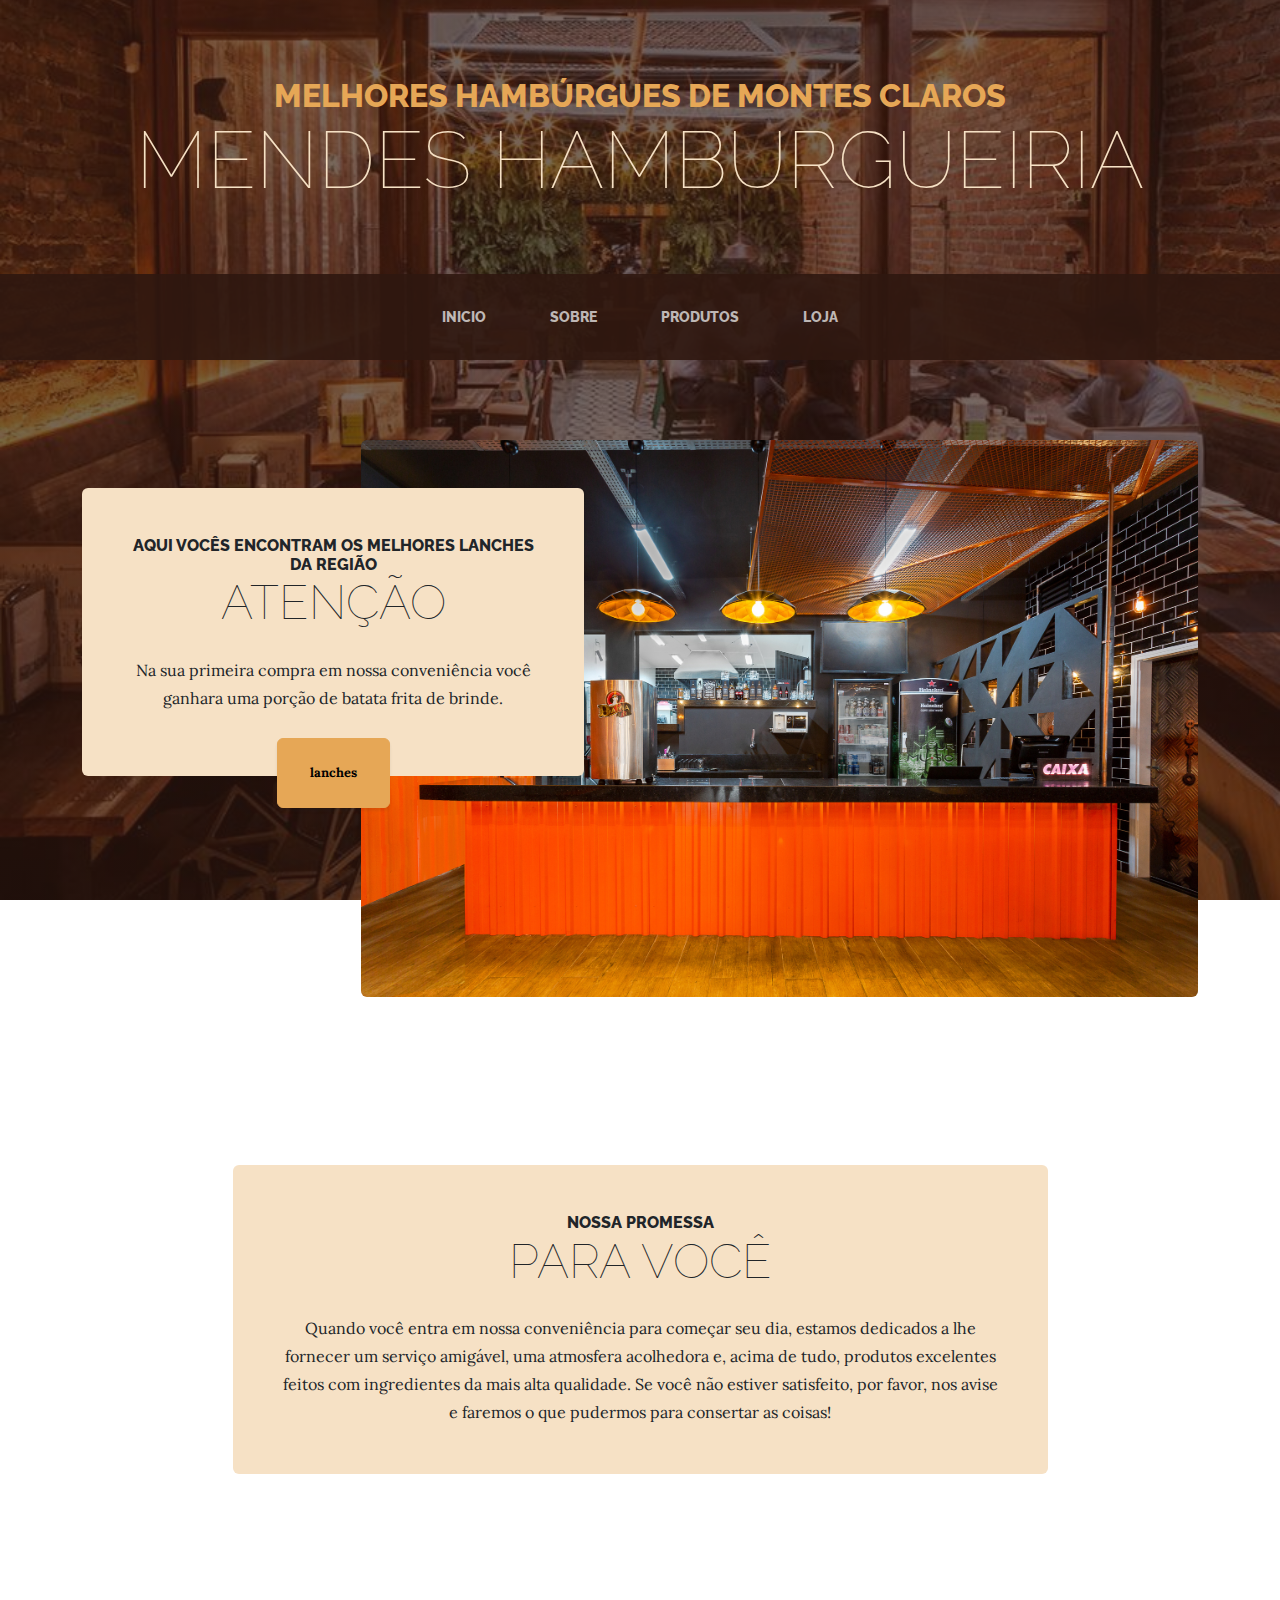
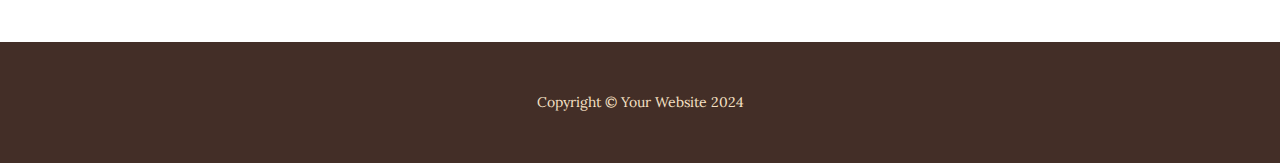
<file: index.html>
<!DOCTYPE html>
<html lang="pt-br">
    <head>
        <meta charset="utf-8" />
        <meta name="viewport" content="width=device-width, initial-scale=1, shrink-to-fit=no" />
        <meta name="description" content="A melhor hmburgueiria de Montes Claros,aqui você encontra lanches artesanais,gourmet,vegano e varios outros." />
        <meta name="author" content="Charlen Douglas Carvalho MENDES" />
        <title>Business Casual - Start Bootstrap Theme</title>
        <link rel="icon" type="image/x-icon" href="assets/favicon.ico" />
        <!-- Google fonts-->
        <link href="https://fonts.googleapis.com/css?family=Raleway:100,100i,200,200i,300,300i,400,400i,500,500i,600,600i,700,700i,800,800i,900,900i" rel="stylesheet" />
        <link href="https://fonts.googleapis.com/css?family=Lora:400,400i,700,700i" rel="stylesheet" />
        <!-- Core theme CSS (includes Bootstrap)-->
        <link href="css/styles.css" rel="stylesheet" />
    </head>
    <body>
        <header>
            <h1 class="site-heading text-center text-faded d-none d-lg-block">
                <span class="site-heading-upper text-primary mb-3">melhores hambúrgues de montes claros</span>
                <span class="site-heading-lower">mendes hamburgueiria </span>
            </h1>
        </header>
        <!-- Navigation-->
        <nav class="navbar navbar-expand-lg navbar-dark py-lg-4" id="mainNav">
            <div class="container">
                <a class="navbar-brand text-uppercase fw-bold d-lg-none" href="index.html">mendes hamburgueiria</a>
                <button class="navbar-toggler" type="button" data-bs-toggle="collapse" data-bs-target="#navbarSupportedContent" aria-controls="navbarSupportedContent" aria-expanded="false" aria-label="Toggle navigation"><span class="navbar-toggler-icon"></span></button>
                <div class="collapse navbar-collapse" id="navbarSupportedContent">
                    <ul class="navbar-nav mx-auto">
                        <li class="nav-item px-lg-4"><a class="nav-link text-uppercase" href="index.html">inicio</a></li>
                        <li class="nav-item px-lg-4"><a class="nav-link text-uppercase" href="about.html">sobre</a></li>
                        <li class="nav-item px-lg-4"><a class="nav-link text-uppercase" href="products.html">Produtos</a></li>
                        <li class="nav-item px-lg-4"><a class="nav-link text-uppercase" href="store.html">loja</a></li>
                    </ul>
                </div>
            </div>
        </nav>
        <section class="page-section clearfix">
            <div class="container">
                <div class="intro">
                    <img class="intro-img img-fluid mb-3 mb-lg-0 rounded" src="assets/img/index.jpg"alt=..." />
                    <div class="intro-text left-0 text-center bg-faded p-5 rounded">
                        <h2 class="section-heading mb-4">
                            <span class="section-heading-upper">aqui vocês encontram os melhores lanches da região</span>
                            <span class="section-heading-lower">ATENÇÃO</span>
                        </h2>
                        <p class="mb-3">Na sua primeira compra em nossa conveniência você ganhara uma porção de batata frita de brinde.  </p>
                        <div class="intro-button mx-auto"><a class="btn btn-primary btn-xl" href="/products.html">lanches</a></div>
                    </div>
                </div>
            </div>
        </section>
        <section class="page-section cta">
            <div class="container">
                <div class="row">
                    <div class="col-xl-9 mx-auto">
                        <div class="cta-inner bg-faded text-center rounded">
                            <h2 class="section-heading mb-4">
                                <span class="section-heading-upper">Nossa promessa </span>
                                <span class="section-heading-lower">Para você</span>
                            </h2>
                            <p class="mb-0">Quando você entra em nossa conveniência para começar seu dia, estamos dedicados a lhe fornecer um serviço amigável, uma atmosfera acolhedora e, acima de tudo, produtos excelentes feitos com ingredientes da mais alta qualidade. Se você não estiver satisfeito, por favor, nos avise e faremos o que pudermos para consertar as coisas!</p>
                        </div>
                    </div>
                </div>
            </div>
        </section>
        <footer class="footer text-faded text-center py-5">
            <div class="container"><p class="m-0 small">Copyright &copy; Your Website 2024</p></div>
        </footer>
        <!-- Bootstrap core JS-->
        <script src="https://cdn.jsdelivr.net/npm/bootstrap@5.2.3/dist/js/bootstrap.bundle.min.js"></script>
        <!-- Core theme JS-->
        <script src="js/scripts.js"></script>
    </body>
</html>
</file>
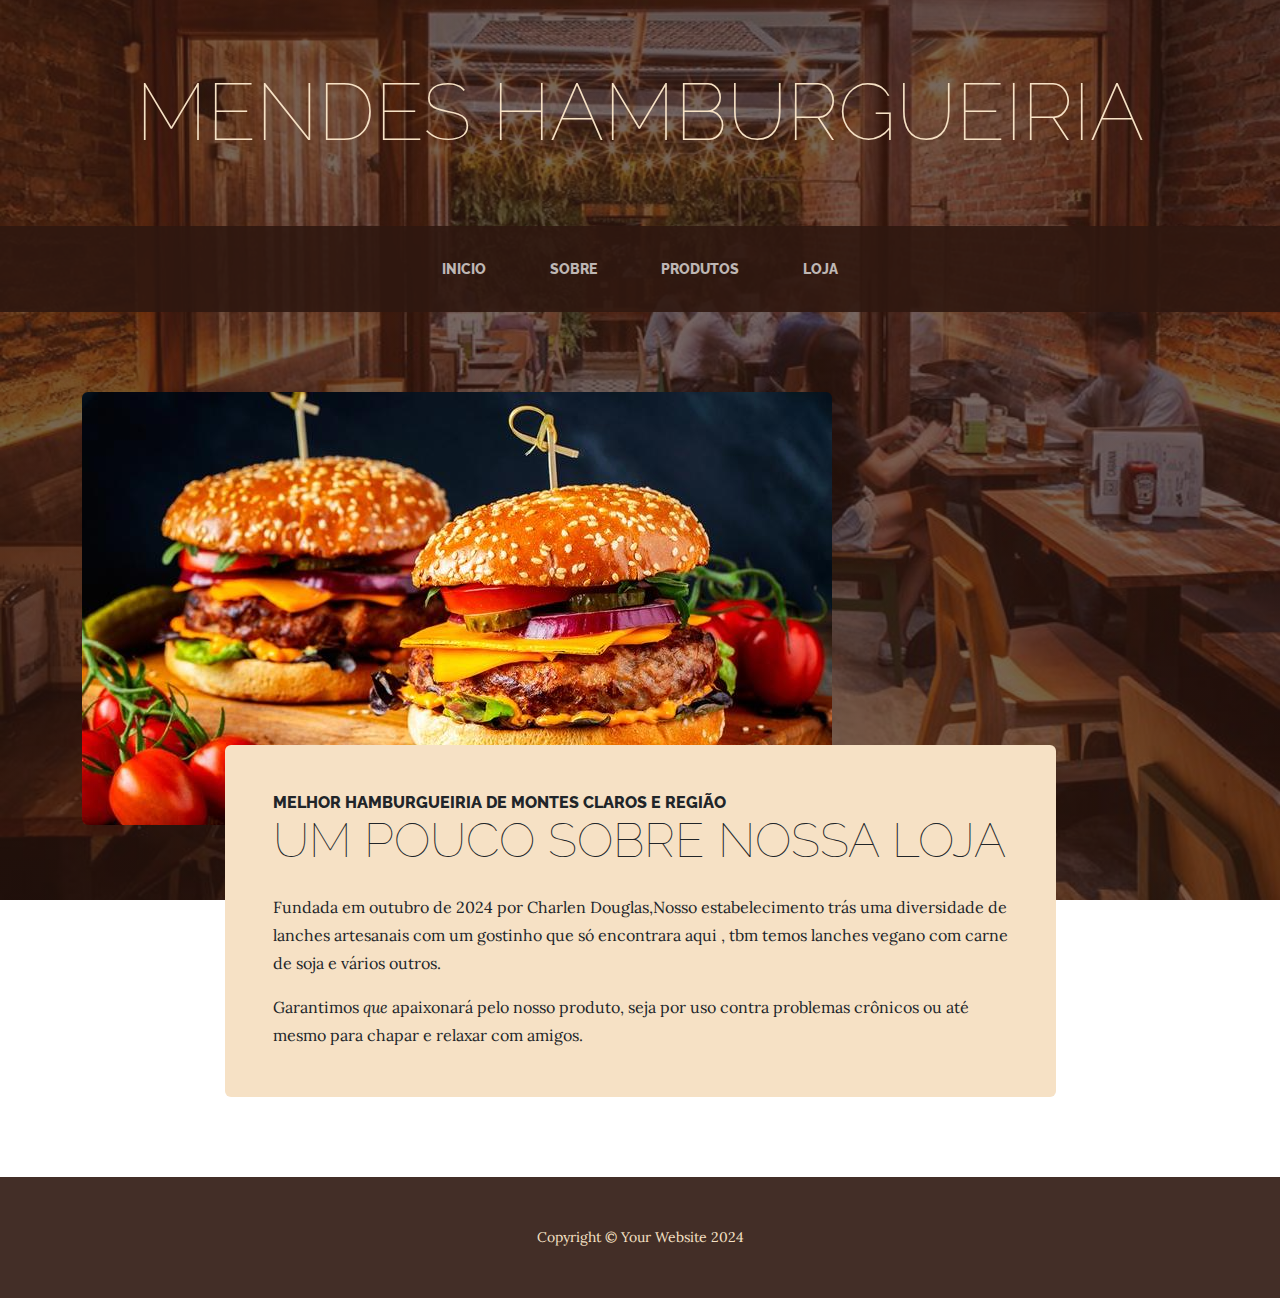
<file: about.html>
<!DOCTYPE html>
<html lang="en">
    <head>
        <meta charset="utf-8" />
        <meta name="viewport" content="width=device-width, initial-scale=1, shrink-to-fit=no" />
        <meta name="description" content="A melhor hmburgueiria de Montes Claros,aqui você encontra lanches artesanais,gourmet,vegano e varios outros." />
        <meta name="author" content="Charlen douglas Carvalho Mendes" />
        <title>SOBRE</title>
        <link rel="icon" type="image/x-icon" href="assets/favicon.ico" />
        <!-- Google fonts-->
        <link href="https://fonts.googleapis.com/css?family=Raleway:100,100i,200,200i,300,300i,400,400i,500,500i,600,600i,700,700i,800,800i,900,900i" rel="stylesheet" />
        <link href="https://fonts.googleapis.com/css?family=Lora:400,400i,700,700i" rel="stylesheet" />
        <!-- Core theme CSS (includes Bootstrap)-->
        <link href="css/styles.css" rel="stylesheet" />
    </head>
    <body>
        <header>
            <h1 class="site-heading text-center text-faded d-none d-lg-block">
                <span class="site-heading-upper text-primary mb-3"></span>
                <span class="site-heading-lower">MENDES HAMBURGUEIRIA</span>
            </h1>
        </header>
        <!-- Navigation-->
        <nav class="navbar navbar-expand-lg navbar-dark py-lg-4" id="mainNav">
            <div class="container">
                <a class="navbar-brand text-uppercase fw-bold d-lg-none" href="index.html">SOBRE</a>
                <button class="navbar-toggler" type="button" data-bs-toggle="collapse" data-bs-target="#navbarSupportedContent" aria-controls="navbarSupportedContent" aria-expanded="false" aria-label="Toggle navigation"><span class="navbar-toggler-icon"></span></button>
                <div class="collapse navbar-collapse" id="navbarSupportedContent">
                    <ul class="navbar-nav mx-auto">
                        <li class="nav-item px-lg-4"><a class="nav-link text-uppercase" href="index.html">INICIO</a></li>
                        <li class="nav-item px-lg-4"><a class="nav-link text-uppercase" href="about.html">SOBRE</a></li>
                        <li class="nav-item px-lg-4"><a class="nav-link text-uppercase" href="products.html">PRODUTOS</a></li>
                        <li class="nav-item px-lg-4"><a class="nav-link text-uppercase" href="store.html">LOJA</a></li>
                    </ul>
                </div>
            </div>
        </nav>
        <section class="page-section about-heading">
            <div class="container">
                <img class="img-fluid rounded about-heading-img mb-3 mb-lg-0" src="assets/img/sobre.jpg" alt="..." />
                <div class="about-heading-content">
                    <div class="row">
                        <div class="col-xl-9 col-lg-10 mx-auto">
                            <div class="bg-faded rounded p-5">
                                <h2 class="section-heading mb-4">
                                    <span class="section-heading-upper">melhor hamburgueiria de montes claros e região</span>
                                    <span class="section-heading-lower">um pouco sobre nossa loja</span>
                                </h2>
                                <p>Fundada em outubro de 2024 por Charlen Douglas,Nosso estabelecimento trás uma diversidade de lanches artesanais com um gostinho que só encontrara aqui , tbm temos lanches vegano com carne de soja e vários outros.</p>
                                <p class="mb-0">
                                    Garantimos
                                    <em>que</em>
                                    apaixonará pelo nosso produto, seja por uso contra problemas crônicos ou até mesmo para chapar e relaxar com amigos.
                                </p>
                            </div>
                        </div>
                    </div>
                </div>
            </div>
        </section>
        <footer class="footer text-faded text-center py-5">
            <div class="container"><p class="m-0 small">Copyright &copy; Your Website 2024</p></div>
        </footer>
        <!-- Bootstrap core JS-->
        <script src="https://cdn.jsdelivr.net/npm/bootstrap@5.2.3/dist/js/bootstrap.bundle.min.js"></script>
        <!-- Core theme JS-->
        <script src="js/scripts.js"></script>
    </body>
</html>
</file>
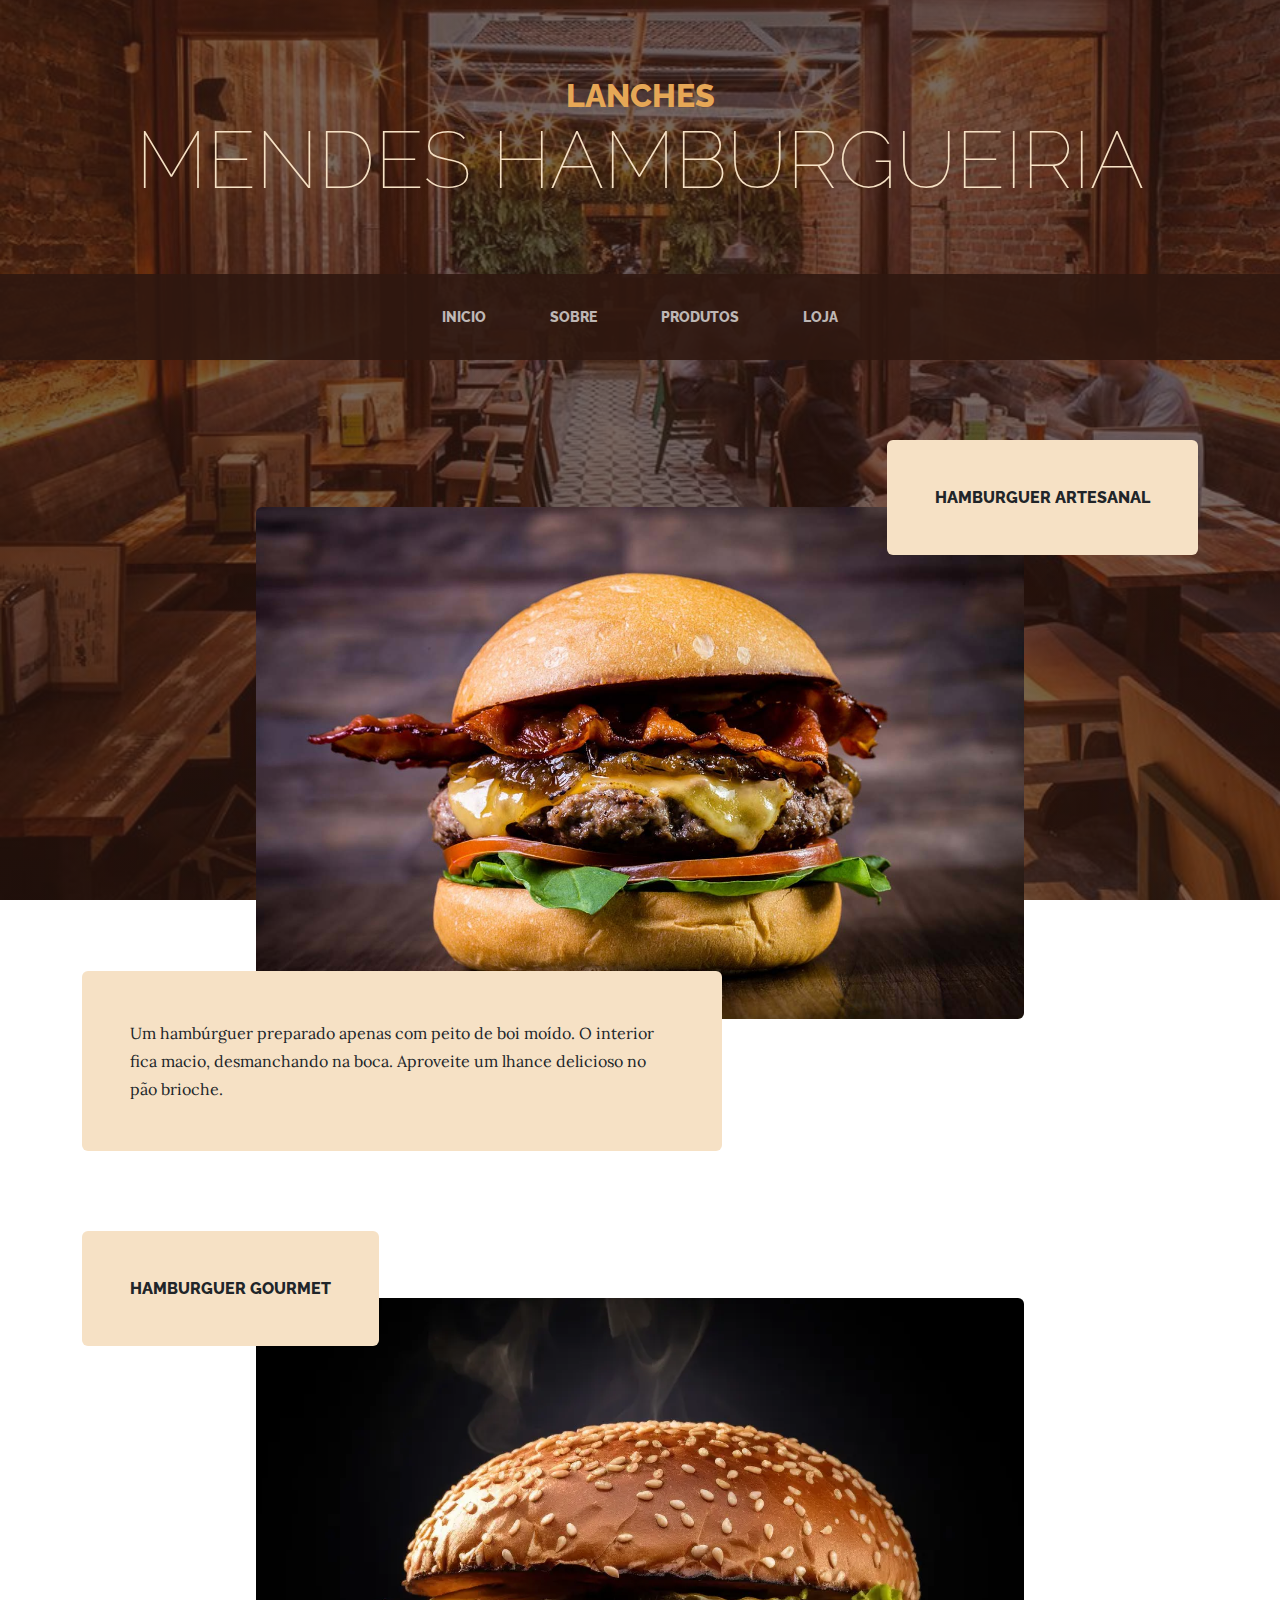
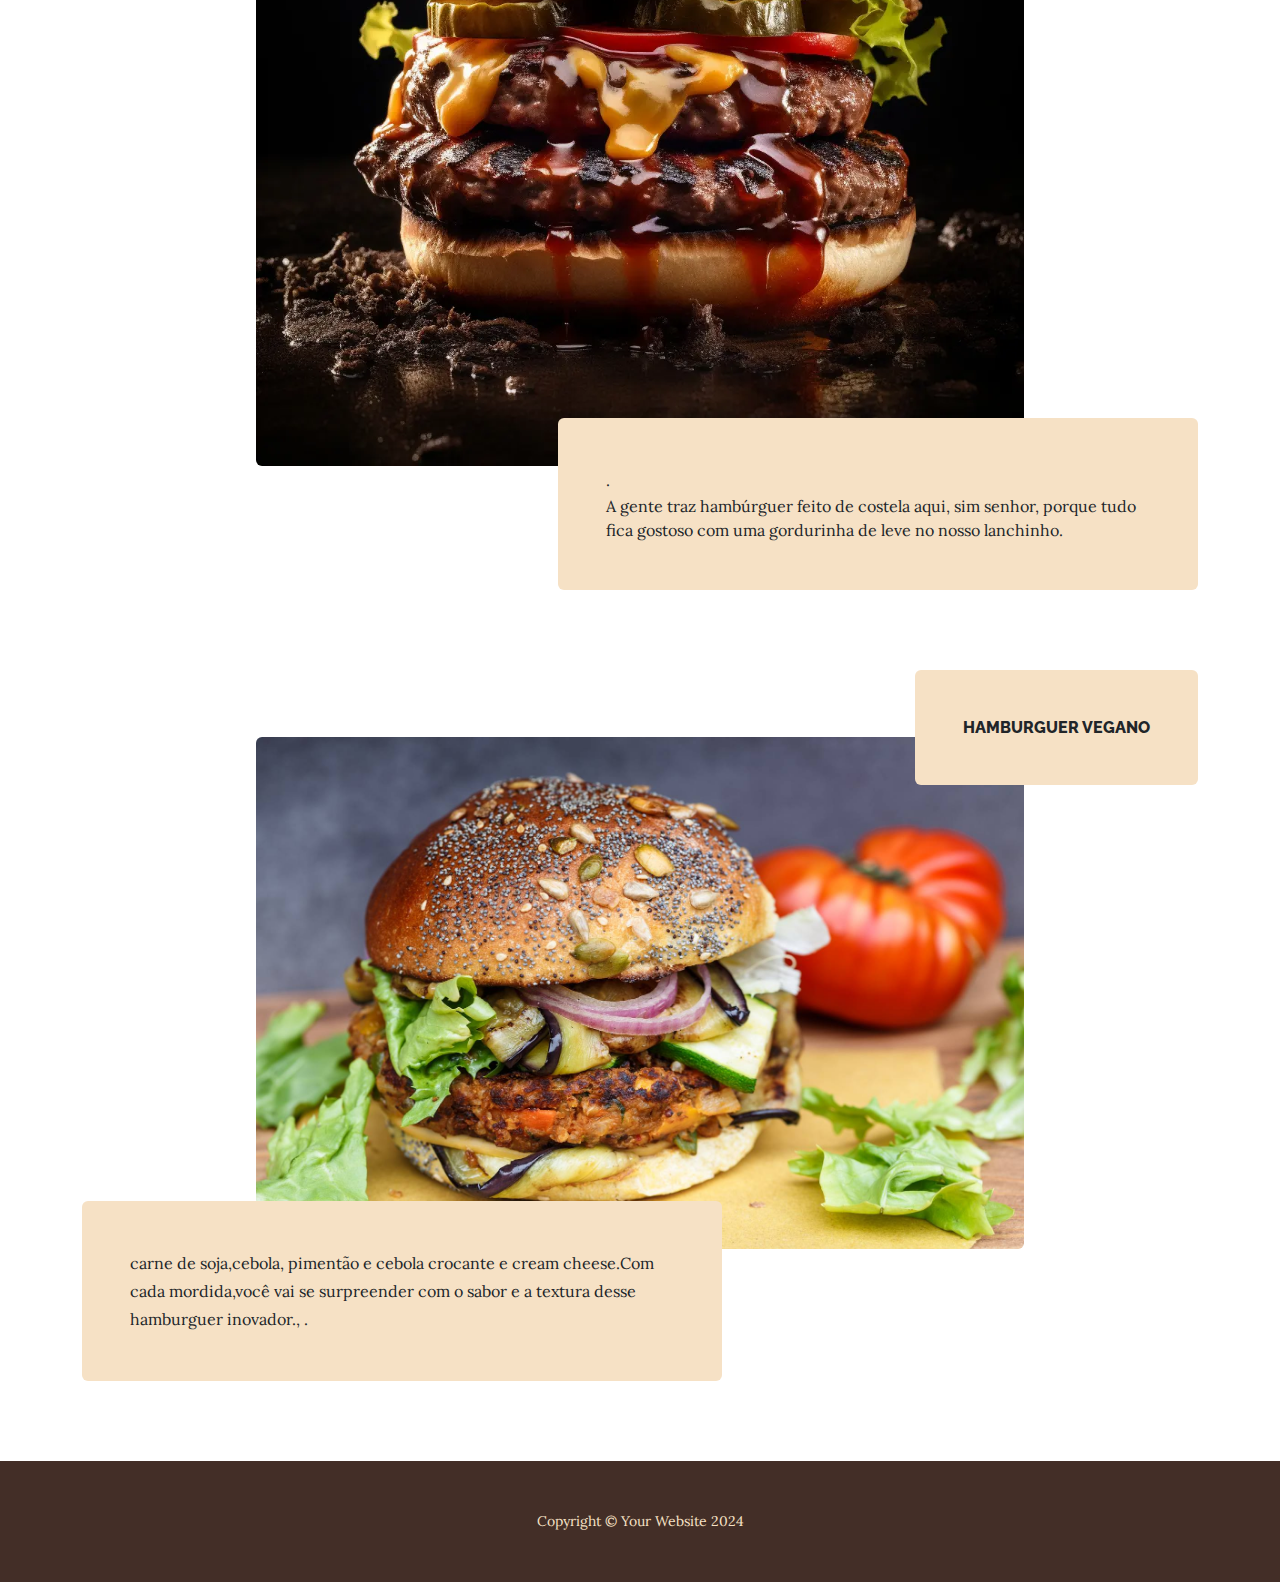
<file: products.html>
<!DOCTYPE html>
<html lang="en">
    <head>
        <meta charset="utf-8" />
        <meta name="viewport" content="width=device-width, initial-scale=1, shrink-to-fit=no" />
        <meta name="description" content="A melhor hmburgueiria de Montes Claros,aqui você encontra lanches artesanais,gourmet,vegano e varios outros." />
        <meta name="author" content="Charlen Douglas Carvalho Mendes" />
        <title>LANCHES</title>
        <link rel="icon" type="image/x-icon" href="assets/favicon.ico" />
        <!-- Google fonts-->
        <link href="https://fonts.googleapis.com/css?family=Raleway:100,100i,200,200i,300,300i,400,400i,500,500i,600,600i,700,700i,800,800i,900,900i" rel="stylesheet" />
        <link href="https://fonts.googleapis.com/css?family=Lora:400,400i,700,700i" rel="stylesheet" />
        <!-- Core theme CSS (includes Bootstrap)-->
        <link href="css/styles.css" rel="stylesheet" />
    </head>
    <body>
        <header>
            <h1 class="site-heading text-center text-faded d-none d-lg-block">
                <span class="site-heading-upper text-primary mb-3">LANCHES</span>
                <span class="site-heading-lower">MENDES HAMBURGUEIRIA</span>
            </h1>
        </header>
        <!-- Navigation-->
        <nav class="navbar navbar-expand-lg navbar-dark py-lg-4" id="mainNav">
            <div class="container">
                <a class="navbar-brand text-uppercase fw-bold d-lg-none" href="index.html">PRODUTOS</a>
                <button class="navbar-toggler" type="button" data-bs-toggle="collapse" data-bs-target="#navbarSupportedContent" aria-controls="navbarSupportedContent" aria-expanded="false" aria-label="Toggle navigation"><span class="navbar-toggler-icon"></span></button>
                <div class="collapse navbar-collapse" id="navbarSupportedContent">
                    <ul class="navbar-nav mx-auto">
                        <li class="nav-item px-lg-4"><a class="nav-link text-uppercase" href="index.html">INICIO</a></li>
                        <li class="nav-item px-lg-4"><a class="nav-link text-uppercase" href="about.html">SOBRE</a></li>
                        <li class="nav-item px-lg-4"><a class="nav-link text-uppercase" href="products.html">PRODUTOS</a></li>
                        <li class="nav-item px-lg-4"><a class="nav-link text-uppercase" href="store.html">LOJA</a></li>
                    </ul>
                </div>
            </div>
        </nav>
        <section class="page-section">
            <div class="container">
                <div class="product-item">
                    <div class="product-item-title d-flex">
                        <div class="bg-faded p-5 d-flex ms-auto rounded">
                            <h2 class="section-heading mb-0">
                                <span class="section-heading-upper">hamburguer artesanal</span>
                                <span class="section-heading-lower"></span>
                            </h2>
                        </div>
                    </div>
                    <img class="product-item-img mx-auto d-flex rounded img-fluid mb-3 mb-lg-0" src="assets/img/hamburgue1.jpg" alt="..." />
                    <div class="product-item-description d-flex me-auto">
                        <div class="bg-faded p-5 rounded"><p class="mb-0">Um hambúrguer preparado apenas com peito de boi moído. O interior fica macio, desmanchando na boca. Aproveite um lhance delicioso no pão brioche. </p></div>
                    </div>
                </div>
            </div>
        </section>
        <section class="page-section">
            <div class="container">
                <div class="product-item">
                    <div class="product-item-title d-flex">
                        <div class="bg-faded p-5 d-flex me-auto rounded">
                            <h2 class="section-heading mb-0">
                                <span class="section-heading-upper">hamburguer gourmet</span>
                                <span class="section-heading-lower"></span>
                            </h2>
                        </div>
                    </div>
                    <img class="product-item-img mx-auto d-flex rounded img-fluid mb-3 mb-lg-0" src="assets/img/hambur2.webp" alt="..." />
                    <div class="product-item-description d-flex ms-auto">
                        <div class="bg-faded p-5 rounded"><p class="mb-0">.</p>A gente traz hambúrguer feito de costela aqui, sim senhor, porque tudo fica gostoso com uma gordurinha de leve no nosso lanchinho.</div>
                    </div>
                </div>
            </div>
        </section>
        <section class="page-section">
            <div class="container">
                <div class="product-item">
                    <div class="product-item-title d-flex">
                        <div class="bg-faded p-5 d-flex ms-auto rounded">
                            <h2 class="section-heading mb-0">
                                <span class="section-heading-upper">hamburguer vegano</span>
                                <span class="section-heading-lower"></span>
                            </h2>
                        </div>
                    </div>
                    <img class="product-item-img mx-auto d-flex rounded img-fluid mb-3 mb-lg-0" src="assets/img/hamber3.jpg" alt="..." />
                    <div class="product-item-description d-flex me-auto">
                        <div class="bg-faded p-5 rounded"><p class="mb-0">carne de soja,cebola, pimentão e cebola crocante e cream cheese.Com cada mordida,você vai se surpreender com o sabor e a textura desse hamburguer inovador., .</p></div>
                    </div>
                </div>
            </div>
        </section>
        <footer class="footer text-faded text-center py-5">
            <div class="container"><p class="m-0 small">Copyright &copy; Your Website 2024</p></div>
        </footer>
        <!-- Bootstrap core JS-->
        <script src="https://cdn.jsdelivr.net/npm/bootstrap@5.2.3/dist/js/bootstrap.bundle.min.js"></script>
        <!-- Core theme JS-->
        <script src="js/scripts.js"></script>
    </body>
</html>
</file>
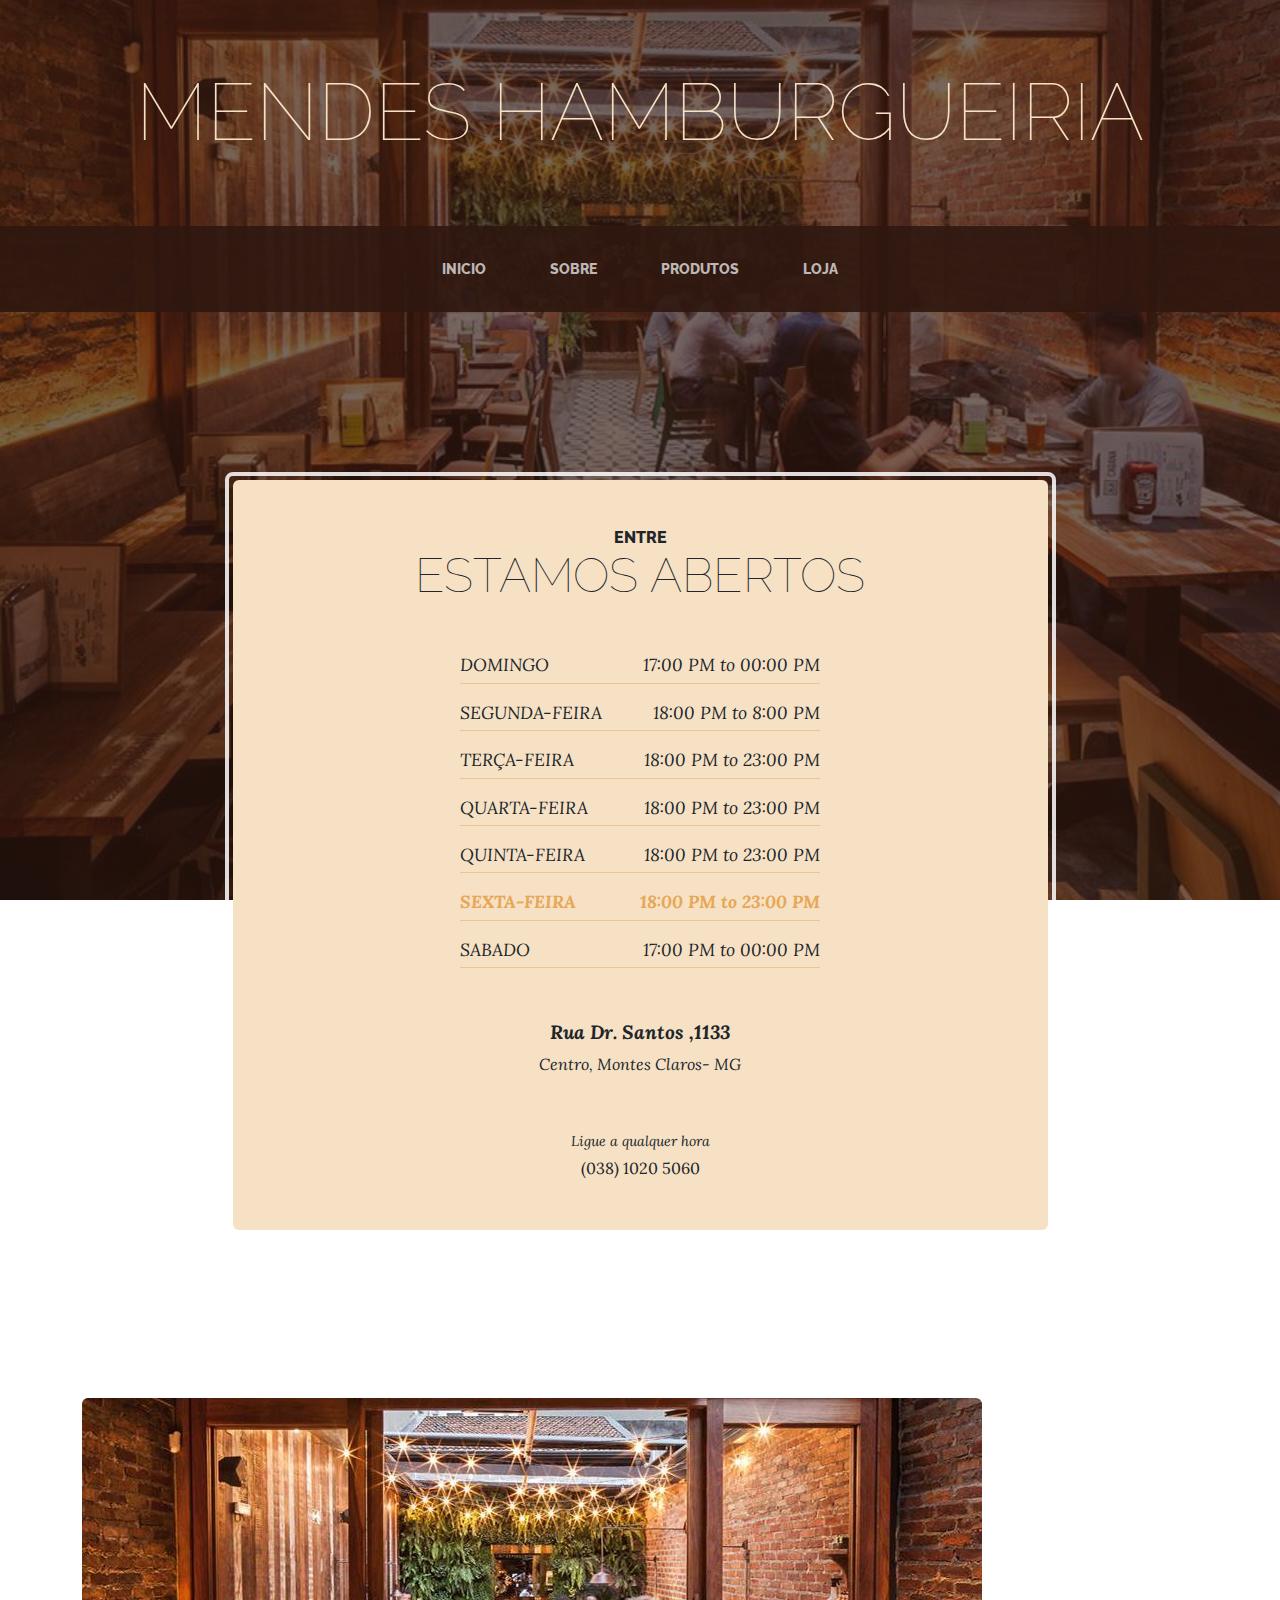
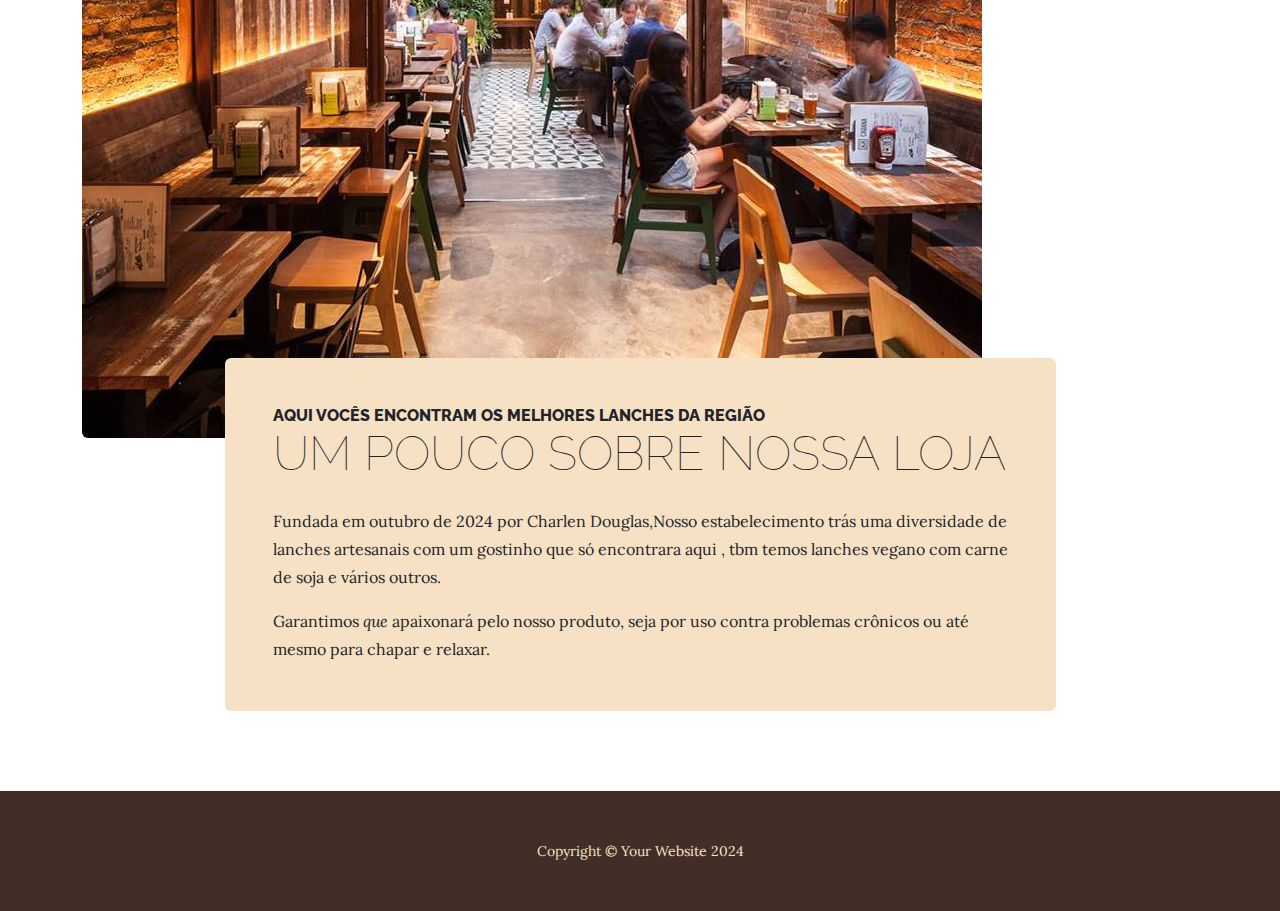
<file: store.html>
<!DOCTYPE html>
<html lang="en">
    <head>
        <meta charset="utf-8" />
        <meta name="viewport" content="width=device-width, initial-scale=1, shrink-to-fit=no" />
        <meta name="description" content="A melhor hmburgueiria de Montes Claros,aqui você encontra lanches artesanais,gourmet,vegano e varios outros." />
        <meta name="author" content="Charlen Douglas Carvalho Mendes" />
        <title>Business Casual - Start Bootstrap Theme</title>
        <link rel="icon" type="image/x-icon" href="assets/favicon.ico" />
        <!-- Google fonts-->
        <link href="https://fonts.googleapis.com/css?family=Raleway:100,100i,200,200i,300,300i,400,400i,500,500i,600,600i,700,700i,800,800i,900,900i" rel="stylesheet" />
        <link href="https://fonts.googleapis.com/css?family=Lora:400,400i,700,700i" rel="stylesheet" />
        <!-- Core theme CSS (includes Bootstrap)-->
        <link href="css/styles.css" rel="stylesheet" />
    </head>
    <body>
        <header>
            <h1 class="site-heading text-center text-faded d-none d-lg-block">
                <span class="site-heading-upper text-primary mb-3"></span>
                <span class="site-heading-lower">MENDES HAMBURGUEIRIA</span>
            </h1>
        </header>
        <!-- Navigation-->
        <nav class="navbar navbar-expand-lg navbar-dark py-lg-4" id="mainNav">
            <div class="container">
                <a class="navbar-brand text-uppercase fw-bold d-lg-none" href="index.html">LOJA</a>
                <button class="navbar-toggler" type="button" data-bs-toggle="collapse" data-bs-target="#navbarSupportedContent" aria-controls="navbarSupportedContent" aria-expanded="false" aria-label="Toggle navigation"><span class="navbar-toggler-icon"></span></button>
                <div class="collapse navbar-collapse" id="navbarSupportedContent">
                    <ul class="navbar-nav mx-auto">
                        <li class="nav-item px-lg-4"><a class="nav-link text-uppercase" href="index.html">INICIO</a></li>
                        <li class="nav-item px-lg-4"><a class="nav-link text-uppercase" href="about.html">SOBRE</a></li>
                        <li class="nav-item px-lg-4"><a class="nav-link text-uppercase" href="products.html">PRODUTOS</a></li>
                        <li class="nav-item px-lg-4"><a class="nav-link text-uppercase" href="store.html">LOJA</a></li>
                    </ul>
                </div>
            </div>
        </nav>
        <section class="page-section cta">
            <div class="container">
                <div class="row">
                    <div class="col-xl-9 mx-auto">
                        <div class="cta-inner bg-faded text-center rounded">
                            <h2 class="section-heading mb-5">
                                <span class="section-heading-upper">ENTRE</span>
                                <span class="section-heading-lower">ESTAMOS ABERTOS</span>
                            </h2>
                            <ul class="list-unstyled list-hours mb-5 text-left mx-auto">
                                <li class="list-unstyled-item list-hours-item d-flex">
                                    DOMINGO
                                    <span class="ms-auto">17:00 PM to 00:00 PM</span>
                                </li>
                                <li class="list-unstyled-item list-hours-item d-flex">
                                    SEGUNDA-FEIRA
                                    <span class="ms-auto">18:00 PM to 8:00 PM</span>
                                </li>
                                <li class="list-unstyled-item list-hours-item d-flex">
                                    TERÇA-FEIRA
                                    <span class="ms-auto">18:00 PM to 23:00 PM</span>
                                </li>
                                <li class="list-unstyled-item list-hours-item d-flex">
                                   QUARTA-FEIRA
                                    <span class="ms-auto">18:00 PM to 23:00 PM</span>
                                </li>
                                <li class="list-unstyled-item list-hours-item d-flex">
                                   QUINTA-FEIRA
                                    <span class="ms-auto">18:00 PM to 23:00 PM</span>
                                </li>
                                <li class="list-unstyled-item list-hours-item d-flex">
                                    SEXTA-FEIRA
                                    <span class="ms-auto">18:00 PM to 23:00 PM</span>
                                </li>
                                <li class="list-unstyled-item list-hours-item d-flex">
                                    SABADO
                                    <span class="ms-auto">17:00 PM to 00:00 PM</span>
                                </li>
                            </ul>
                            <p class="address mb-5">
                                <em>
                                    <strong>Rua Dr. Santos ,1133 </strong>
                                    <br />
                                    Centro, Montes Claros- MG
                                </em>
                            </p>
                            <p class="mb-0">
                                <small><em>Ligue a qualquer hora</em></small>
                                <br />
                                (038) 1020 5060
                            </p>
                        </div>
                    </div>
                </div>
            </div>
        </section>
        <section class="page-section about-heading">
            <div class="container">
                <img class="img-fluid rounded about-heading-img mb-3 mb-lg-0" src="assets/img/bg.jpg" alt="..." />
                <div class="about-heading-content">
                    <div class="row">
                        <div class="col-xl-9 col-lg-10 mx-auto">
                            <div class="bg-faded rounded p-5">
                                <h2 class="section-heading mb-4">
                                    <span class="section-heading-upper">aqui vocês encontram os melhores lanches da região</span>
                                       <span class="section-heading-lower">um pouco sobre nossa loja</span>
                                </h2>
                                <p>Fundada em outubro de 2024 por Charlen Douglas,Nosso estabelecimento trás uma diversidade de lanches artesanais com um gostinho que só encontrara aqui , tbm temos lanches vegano com carne de soja e vários outros.</p>
                                <p class="mb-0">
                                    Garantimos
                                    <em>que</em>
                                    apaixonará pelo nosso produto, seja por uso contra problemas crônicos ou até mesmo para chapar e relaxar.
                                </p>
                            </div>
                        </div>
                    </div>
                </div>
            </div>
        </section>
        <footer class="footer text-faded text-center py-5">
            <div class="container"><p class="m-0 small">Copyright &copy; Your Website 2024</p></div>
        </footer>
        <!-- Bootstrap core JS-->
        <script src="https://cdn.jsdelivr.net/npm/bootstrap@5.2.3/dist/js/bootstrap.bundle.min.js"></script>
        <!-- Core theme JS-->
        <script src="js/scripts.js"></script>
    </body>
</html>
</file>
